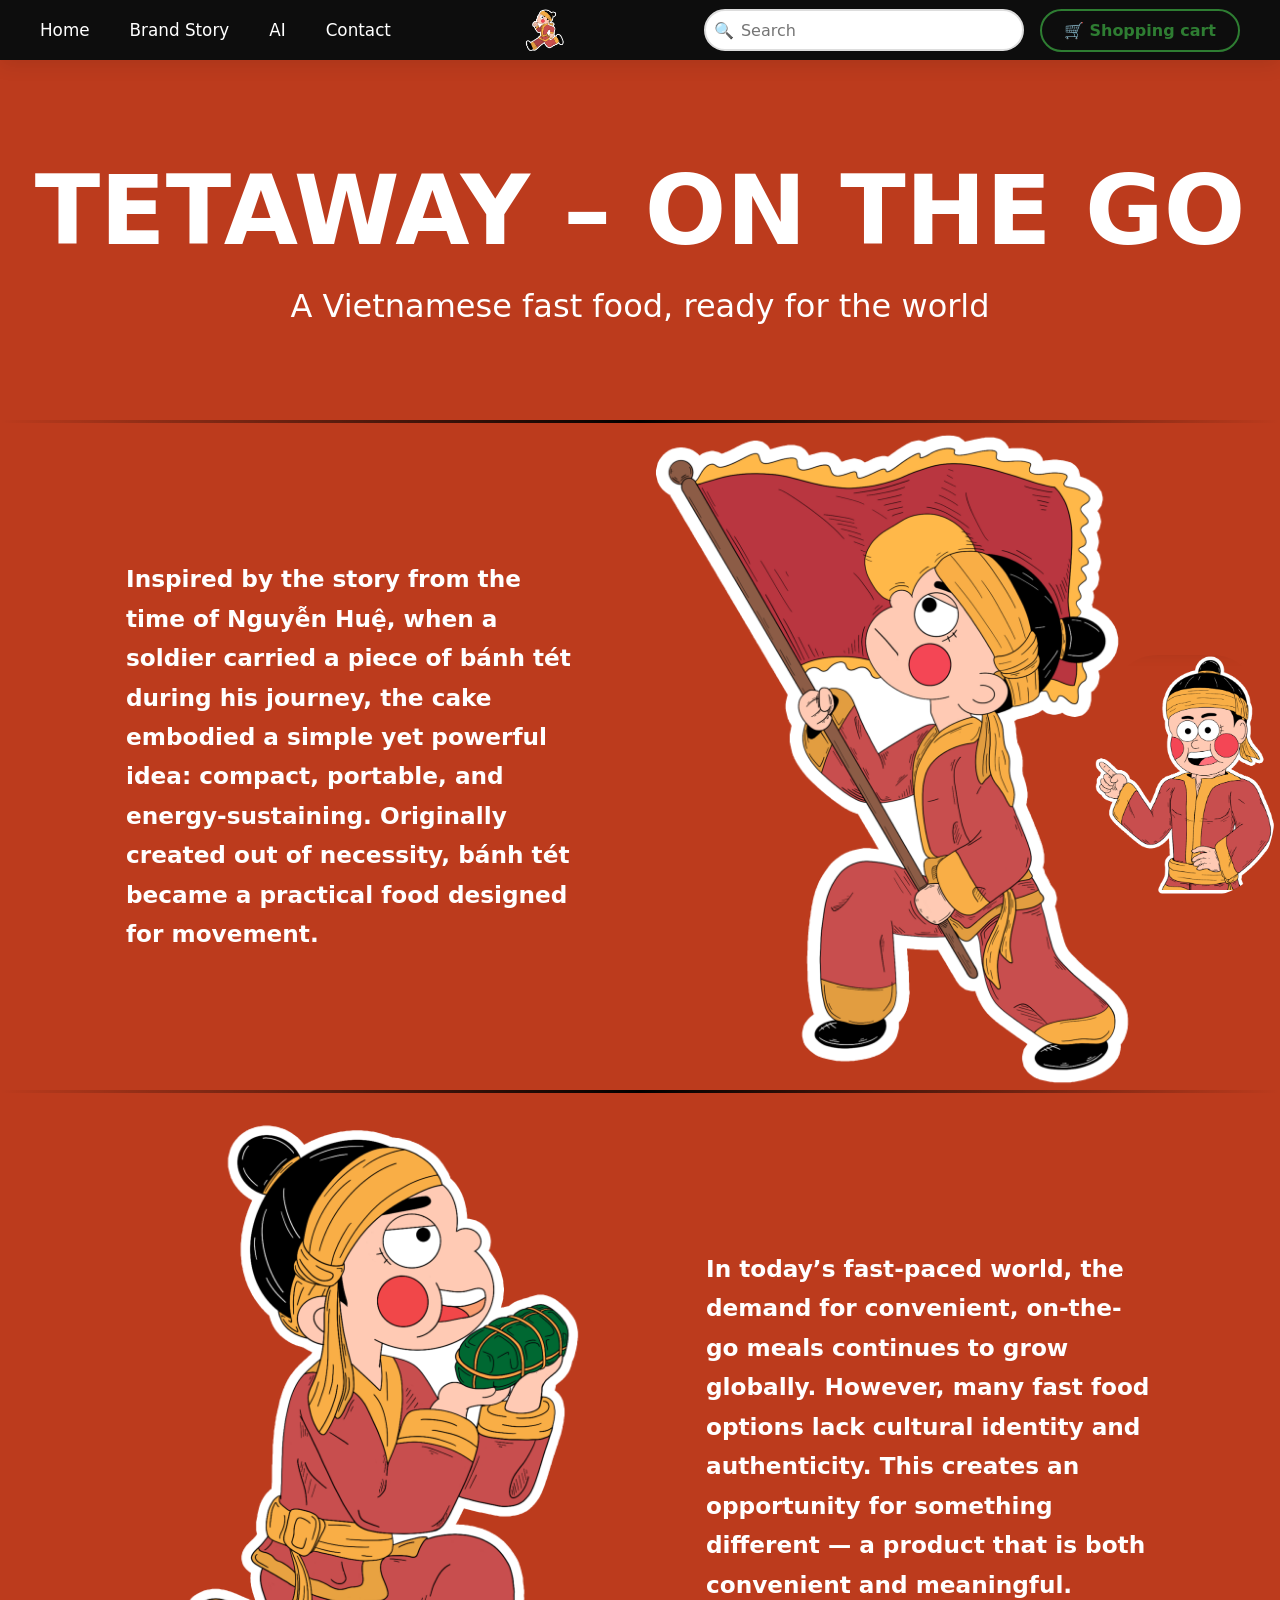
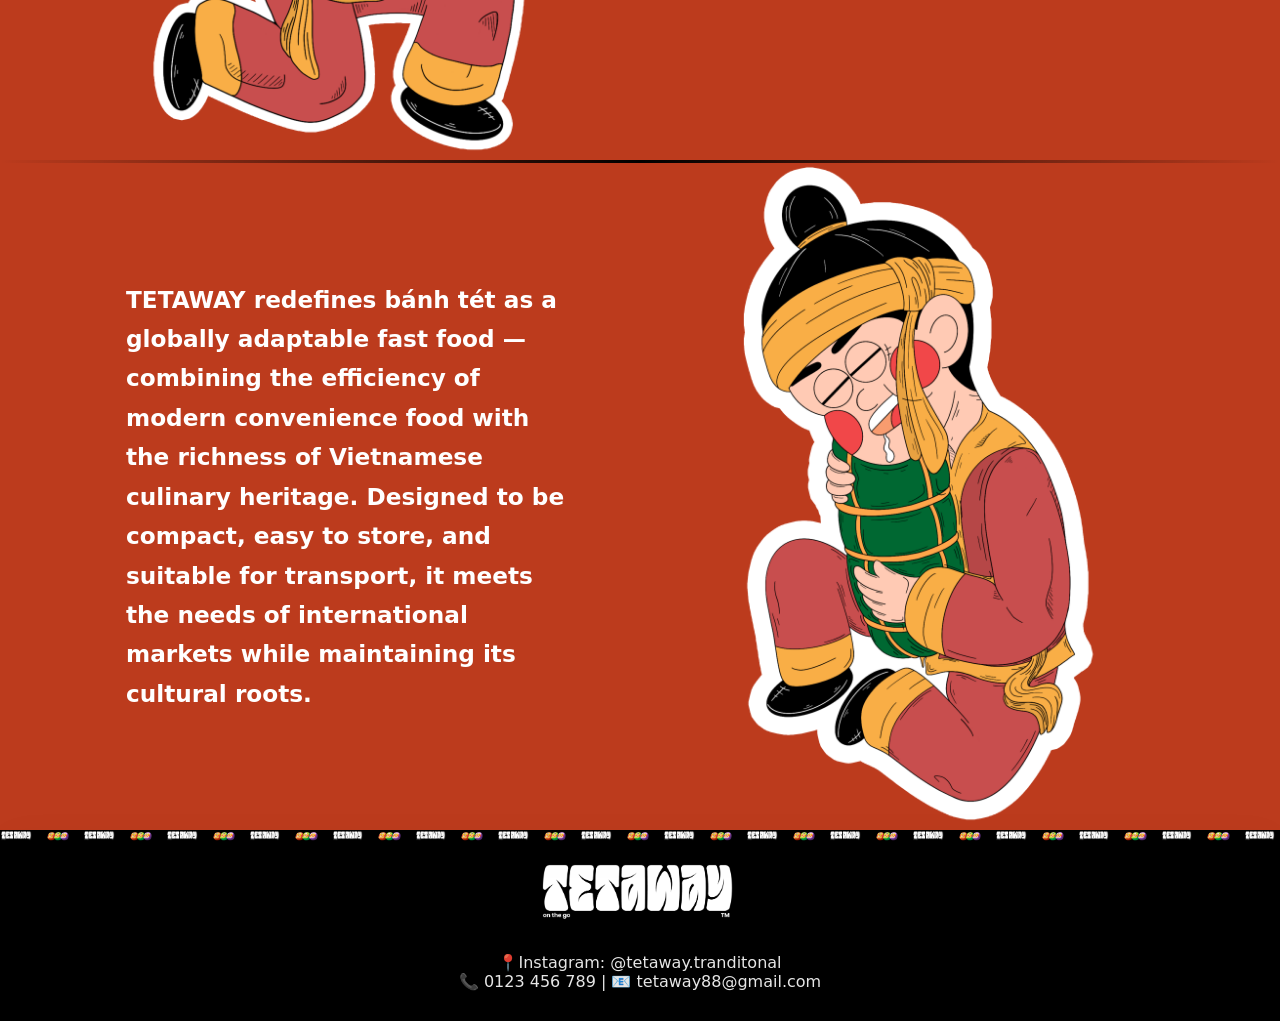
<file: brand.html>
<!doctype html>
<html lang="vi">
  <head>
    <meta charset="UTF-8" />
    <meta name="viewport" content="width=device-width, initial-scale=1.0" />
    <title>TETAWAY</title>
    <link rel="shortcut icon" href="img/logo.png" type="image/x-icon" />
    <link rel="stylesheet" href="style.css" />
    <!-- <link rel="stylesheet" href="script.js"> -->
      <!-- <script src="script.js"></script> -->

  </head>
</html>
<body>
    <div id="mainContent2">
        <!-- <div class="line">ahii</div> -->
      <!-- <img src="img/line.png" class="line1" alt="" /> -->
      <!-- HEADER -->
      <header class="header" id="mainHeader">
        <div class="container">
          <nav class="nav-menu" id="navMenu">
            <ul>
              <li><a href="index.html">Home</a></li>
              <li><a href="brand.html">Brand Story</a></li>
              <li><a onclick="openChat()" href="#chatButton">AI</a></li>
              <!-- <li><a href="#blog">Blog</a></li> -->
              <li><a href="#lienhe">Contact</a></li>
            </ul>
          </nav>
          <!-- Logo -->
          <div class="logo">
            <a href="index.html"
              ><img class="logo1" src="img/logo.png" alt="logo"
            /></a>
          </div>

          <!-- Menu -->

          <!-- Actions -->
          <div class="header-actions">
            <input
              class="search"
              placeholder="Search"
              type="search"
              name=""
              id=""
            />
            <a href="#" class="btn-cart">🛒 Shopping cart</a>
            <!-- <a href="#" class="btn-order">Đặt hàng Tết</a> -->

            <button class="hamburger" id="hamburger">
              <span></span>
              <span></span>
              <span></span>
            </button>
          </div>
        </div>
      </header>
    </div>
    <div class="about" style="padding: 0; background-color: #bc3b1d;">
        <div style="height: 40vh; text-align: center; display: flex; flex-direction: column; justify-content: center; align-items: center; gap: 20px;">
        <H2 style="color: white; font-size: 6rem;">TETAWAY – ON THE GO</H2>
        <p style="color: white; font-size: 2rem;">A Vietnamese fast food, ready for the world</p>
        </div>
        <div class="hr1"></div>
        <div class="textband"><p class="bandtext">Inspired by the story from the time of Nguyễn Huệ, when a soldier carried a piece of bánh tét during his journey, the cake embodied a simple yet powerful idea: compact, portable, and energy-sustaining. Originally created out of necessity, bánh tét became a practical food designed for movement.</p>
        <img style="width: 500px; height: auto; " src="img/camco.png" alt=""></div>
        <div class="hr1"></div>
        <div class="textband">
            <img src="img/cambanh.png" style="width: 500px; height: auto alt="">
            <p class="bandtext">In today’s fast-paced world, the demand for convenient, on-the-go meals continues to grow globally. However, many fast food options lack cultural identity and authenticity. This creates an opportunity for something different — a product that is both convenient and meaningful.</p>
        </div>
        <div class="hr1"></div>

        <div class="textband"><p class="bandtext">TETAWAY redefines bánh tét as a globally adaptable fast food — combining the efficiency of modern convenience food with the richness of Vietnamese culinary heritage. Designed to be compact, easy to store, and suitable for transport, it meets the needs of international markets while maintaining its cultural roots.</p>
        <img src="img/ombanh.png" style="width: 500px; height: auto; " alt=""></div>
        </div>
    </div>
    <div class="marquee-wrapper" id="brand">
          <div class="marquee" id="brand">
            <img src="img/tetaway.png" alt="">
            <img src="img/3anhem.png" alt="">
            <img src="img/tetaway.png" alt="">
            <img src="img/3anhem.png" alt="">
            <img src="img/tetaway.png" alt="">
            <img src="img/3anhem.png" alt="">
            <img src="img/tetaway.png" alt="">
            <img src="img/3anhem.png" alt="">
            <img src="img/tetaway.png" alt="">
            <img src="img/3anhem.png" alt="">
            <img src="img/tetaway.png" alt="">
            <img src="img/3anhem.png" alt="">
            <img src="img/tetaway.png" alt="">
            <img src="img/3anhem.png" alt="">
            <img src="img/tetaway.png" alt="">
            <img src="img/3anhem.png" alt="">
            <img src="img/tetaway.png" alt="">
            <img src="img/3anhem.png" alt="">
            <img src="img/tetaway.png" alt="">
            <img src="img/3anhem.png" alt="">
            <img src="img/tetaway.png" alt="">
            <img src="img/3anhem.png" alt=""><img src="img/tetaway.png" alt="">
            <img src="img/3anhem.png" alt=""><img src="img/tetaway.png" alt="">
            <img src="img/3anhem.png" alt=""><img src="img/tetaway.png" alt="">
            <img src="img/3anhem.png" alt=""><img src="img/tetaway.png" alt="">
            <img src="img/3anhem.png" alt=""><img src="img/tetaway.png" alt="">
            <img src="img/3anhem.png" alt=""><img src="img/tetaway.png" alt="">
            <img src="img/3anhem.png" alt=""><img src="img/tetaway.png" alt="">
            <img src="img/3anhem.png" alt=""><img src="img/tetaway.png" alt="">
            <img src="img/3anhem.png" alt=""><img src="img/tetaway.png" alt="">
            <img src="img/3anhem.png" alt=""><img src="img/tetaway.png" alt="">
            <img src="img/3anhem.png" alt=""><img src="img/tetaway.png" alt="">
            <img src="img/3anhem.png" alt=""><img src="img/tetaway.png" alt="">
            <img src="img/3anhem.png" alt=""><img src="img/tetaway.png" alt="">
            <img src="img/3anhem.png" alt=""><img src="img/tetaway.png" alt="">
            <img src="img/3anhem.png" alt=""><img src="img/tetaway.png" alt="">
            <img src="img/3anhem.png" alt="">
            <img src="img/tetaway.png" alt="">
            <img src="img/3anhem.png" alt="">
            <img src="img/tetaway.png" alt="">
            <img src="img/3anhem.png" alt="">
            <img src="img/tetaway.png" alt="">
            <img src="img/3anhem.png" alt="">
            <img src="img/tetaway.png" alt="">
            <img src="img/3anhem.png" alt="">
            <img src="img/tetaway.png" alt="">
            <img src="img/3anhem.png" alt="">
            <img src="img/tetaway.png" alt="">
            <img src="img/3anhem.png" alt="">
            <img src="img/tetaway.png" alt="">
            <img src="img/3anhem.png" alt="">
            <img src="img/tetaway.png" alt="">
            <img src="img/3anhem.png" alt="">
            <img src="img/tetaway.png" alt="">
            <img src="img/3anhem.png" alt="">
            <img src="img/tetaway.png" alt="">
            <img src="img/3anhem.png" alt="">
            <img src="img/tetaway.png" alt="">
            <img src="img/3anhem.png" alt=""><img src="img/tetaway.png" alt="">
            <img src="img/3anhem.png" alt=""><img src="img/tetaway.png" alt="">
            <img src="img/3anhem.png" alt=""><img src="img/tetaway.png" alt="">
            <img src="img/3anhem.png" alt=""><img src="img/tetaway.png" alt="">
            <img src="img/3anhem.png" alt=""><img src="img/tetaway.png" alt="">
            <img src="img/3anhem.png" alt=""><img src="img/tetaway.png" alt="">
            <img src="img/3anhem.png" alt=""><img src="img/tetaway.png" alt="">
            <img src="img/3anhem.png" alt=""><img src="img/tetaway.png" alt="">
            <img src="img/3anhem.png" alt=""><img src="img/tetaway.png" alt="">
            <img src="img/3anhem.png" alt=""><img src="img/tetaway.png" alt="">
            <img src="img/3anhem.png" alt=""><img src="img/tetaway.png" alt="">
            <img src="img/3anhem.png" alt=""><img src="img/tetaway.png" alt="">
            <img src="img/3anhem.png" alt=""><img src="img/tetaway.png" alt="">
            <img src="img/3anhem.png" alt=""><img src="img/tetaway.png" alt="">
            <img src="img/3anhem.png" alt=""><img src="img/tetaway.png" alt="">
            <img src="img/3anhem.png" alt="">
            <img src="img/tetaway.png" alt="">
            <img src="img/3anhem.png" alt="">
            <img src="img/tetaway.png" alt="">
            <img src="img/3anhem.png" alt="">
            <img src="img/tetaway.png" alt="">
            <img src="img/3anhem.png" alt="">
            <img src="img/tetaway.png" alt="">
            <img src="img/3anhem.png" alt="">
            <img src="img/tetaway.png" alt="">
            <img src="img/3anhem.png" alt="">
            <img src="img/tetaway.png" alt="">
            <img src="img/3anhem.png" alt="">
            <img src="img/tetaway.png" alt="">
            <img src="img/3anhem.png" alt="">
            <img src="img/tetaway.png" alt="">
            <img src="img/3anhem.png" alt="">
            <img src="img/tetaway.png" alt="">
            <img src="img/3anhem.png" alt="">
            <img src="img/tetaway.png" alt="">
            <img src="img/3anhem.png" alt="">
            <img src="img/tetaway.png" alt="">
            <img src="img/3anhem.png" alt=""><img src="img/tetaway.png" alt="">
            <img src="img/3anhem.png" alt=""><img src="img/tetaway.png" alt="">
            <img src="img/3anhem.png" alt=""><img src="img/tetaway.png" alt="">
            <img src="img/3anhem.png" alt=""><img src="img/tetaway.png" alt="">
            <img src="img/3anhem.png" alt=""><img src="img/tetaway.png" alt="">
            <img src="img/3anhem.png" alt=""><img src="img/tetaway.png" alt="">
            <img src="img/3anhem.png" alt=""><img src="img/tetaway.png" alt="">
            <img src="img/3anhem.png" alt=""><img src="img/tetaway.png" alt="">
            <img src="img/3anhem.png" alt=""><img src="img/tetaway.png" alt="">
            <img src="img/3anhem.png" alt=""><img src="img/tetaway.png" alt="">
            <img src="img/3anhem.png" alt=""><img src="img/tetaway.png" alt="">
            <img src="img/3anhem.png" alt=""><img src="img/tetaway.png" alt="">
            <img src="img/3anhem.png" alt=""><img src="img/tetaway.png" alt="">
            <img src="img/3anhem.png" alt=""><img src="img/tetaway.png" alt="">
            <img src="img/3anhem.png" alt=""><img src="img/tetaway.png" alt="">
            <img src="img/3anhem.png" alt="">
            </div>
        </div>
<!-- <div class="hr1"></div> -->
     <!-- FOOTER -->
      <footer class="footer" id="lienhe">
        <div class="footer-content">
          <div class="footer-logo"><img style="width: 200px;
          height: auto;" src="img/tetaway.png" alt=""></div>
          <!-- <p>Mang hương vị Tết truyền thống đến mọi nhà</p> -->
          <p>
            📍Instagram: @tetaway.tranditonal <br> 📞 0123 456 789 | 📧 tetaway88@gmail.com
          </p>
          <!-- <p class="copyright">© 2026 Bánh Tét Việt. All rights reserved.</p> -->
        </div>
      </footer>
      <script src="script.js"></script>

      <!-- FLOATING CHAT WIDGET WITH MASCOT -->
    <div class="chat-widget">
      <!-- Nút chat là hình mascot -->
      <div class="chat-button" id="chatButton">
        <img src="img/nobi.png" alt="Mascot" class="mascot-img" />
        <span class="help-text">What can I help you with?</span>
      </div>

      <!-- Cửa sổ chat -->
      <div class="chat-window" id="chatWindow">
        <div class="chat-header">
          <div class="chat-header-info">
            <img src="img/tetaway.png" alt="Mascot" class="chat-avatar-img" />
            <!-- <h4>TETAWAY</h4> -->
            <!-- <p>Trợ lý • Trả lời nhanh</p> -->
          </div>
          <div></div>
          <button class="chat-close" id="chatClose">✕</button>
        </div>
        <div class="chat-bodycc">
          <div class="chat-character">
            <img id="characterImg" src="img/tetchicho.png" />
          </div>

          <div class="chat-bodyc">
            <div class="chat-body" id="chatBody">
              <div class="message-bot">
                Hello! 👋<br />
                I'm the mascot for TETAWAY.<br />
                What can I help you with today?
              </div>
            </div>

            <!-- Quick Replies (câu hỏi mẫu) -->
            <div class="quick-replies" id="quickReplies">
              <button class="quick-btn" onclick="handleQuick('store')">
                Why is the mascot a soldier?
              </button>
              <button class="quick-btn" onclick="handleQuick('price')">
                Does TETAWAY have any exciting programs coming up?
              </button>
              <button class="quick-btn" onclick="handleQuick('ship')">
                TETAWAY journey was born
              </button>
              <button class="quick-btn" onclick="handleQuick('vegan')">
                TETAWAY bakery nearby
              </button>
              <button class="quick-btn" onclick="handleQuick('save')">
                Hii
              </button>
            </div>
          </div>
        </div>
        <div class="chat-footer">
          <input
            type="text"
            id="chatInput"
            placeholder="Enter your message..."
            autocomplete="off"
          />
          <button id="chatSend">Send</button>
        </div>
      </div>
    </div>
</body>
</html>
</file>
<file: style.css>
@import url("https://fonts.googleapis.com/css2?family=Playfair+Display:wght@700&family=Inter:wght@400;500;600&display=swap");

@font-face {
  font-family: "MyFont";
  src: url("font/1FTVVIPParkinsans-Bold.ttf") format("truetype");
}

/* ====================== RESET & VARIABLES ====================== */
* {
  margin: 0;
  padding: 0;
  box-sizing: border-box;
  font-family:
    system-ui,
    -apple-system,
    BlinkMacSystemFont,
    "Segoe UI",
    Roboto,
    Oxygen,
    Ubuntu,
    Cantarell,
    "Open Sans",
    "Helvetica Neue",
    sans-serif;
}

:root {
  --primary: #2e7d32;
  --accent: #f4a261;
  --light-green: #e8f5e9;
  --dark: #1f2a1f;
  --text: #333333;
}

/* ====================== HEADER ====================== */
.header {
  background: rgba(0, 0, 0, 0.95);
  backdrop-filter: blur(12px);
  box-shadow: 0 4px 20px rgba(0, 0, 0, 0.1);
  position: sticky;
  top: 0;
  z-index: 1000;
  transition: all 0.3s ease;
  font-family:
    system-ui,
    -apple-system,
    BlinkMacSystemFont,
    "Segoe UI",
    Roboto,
    Oxygen,
    Ubuntu,
    Cantarell,
    "Open Sans",
    "Helvetica Neue",
    sans-serif;
}

.container {
  max-width: 1500px;
  margin: 0 auto;
  padding: 0 40px;
  display: flex;
  align-items: center;
  justify-content: space-between;
  height: 60px;
}

.logo img {
  margin-top: 10px;
  width: 90px;
  height: auto;
  object-fit: contain;
}

.nav-menu ul {
  display: flex;
  list-style: none;
  gap: 40px;
}

.nav-menu a {
  color: white;
  text-decoration: none;
  font-weight: 500;
  font-size: 1.05rem;
  transition: color 0.3s ease;
}

.nav-menu a:hover {
  color: var(--primary);
}

/* Header Actions */
.header-actions {
  display: flex;
  align-items: center;
  gap: 16px;
}

.search {
  width: 320px;
  height: 42px;
  padding: 0 18px;
  border: 2px solid #ddd;
  border-radius: 50px;
  font-size: 1rem;
  outline: none;
  transition: all 0.3s ease;
}

.search:focus {
  border-color: var(--primary);
  width: 380px;
}

.btn-cart {
  padding: 10px 22px;
  border-radius: 50px;
  background: transparent;
  color: var(--primary);
  border: 2px solid var(--primary);
  text-decoration: none;
  font-weight: 600;
  transition: all 0.3s ease;
}

.btn-cart:hover {
  background: var(--primary);
  color: white;
}

.hamburger {
  display: none;
  flex-direction: column;
  gap: 5px;
  background: none;
  border: none;
  cursor: pointer;
  padding: 8px;
}

.hamburger span {
  width: 28px;
  height: 3px;
  background: white;
  transition: all 0.3s ease;
}

/* ====================== HERO ====================== */
.hero {
  background-color: #8ad23d;
  max-height: 90vh;
  display: flex;
  align-items: center;
  justify-content: center;
  text-align: center;
  position: relative;
  overflow: hidden;
  padding: 100px 5%;
}

.anhlogo {
  width: 111%;
  /* max-width: 2080px; */
  height: auto;
  object-fit: contain;
}

/* Line separator */
.line1 {
  width: 100%;
  height: auto;
  display: block;
}

.hr {
  border: none;
  height: 3px;
  background: linear-gradient(
    to right,
    transparent,
    var(--primary),
    transparent
  );
}
.hr1 {
  border: none;
  height: 3px;
  background: linear-gradient(to right, transparent, #000000, transparent);
}
.header-actions {
  position: relative;
}

.search {
  padding-left: 35px;
}

.header-actions::before {
  content: "🔍";
  position: absolute;
  left: 10px;
  top: 50%;
  transform: translateY(-50%);
}
/* ====================== SECTIONS ====================== */
section {
  /* padding: 100px 5%; */
}

.about {
  background-color: #8ad23d;
  text-align: center;
  padding: 40px 0px 60px 0;
}

.about h2 {
  font-family:
    system-ui,
    -apple-system,
    BlinkMacSystemFont,
    "Segoe UI",
    Roboto,
    Oxygen,
    Ubuntu,
    Cantarell,
    "Open Sans",
    "Helvetica Neue",
    sans-serif;
  font-size: 3.2rem;
  color: var(--dark);
  /* margin-bottom: 30px; */
}

.about-text {
  max-width: 1200px;
  margin: 0 auto;
  font-size: 1.25rem;
  line-height: 1.7;
  color: #2c2c2c;
  font-weight: 700;
  padding-bottom: 50px;
}

.section-title {
  font-family:
    system-ui,
    -apple-system,
    BlinkMacSystemFont,
    "Segoe UI",
    Roboto,
    Oxygen,
    Ubuntu,
    Cantarell,
    "Open Sans",
    "Helvetica Neue",
    sans-serif;
  font-size: 3rem;
  color: var(--dark);
  text-align: center;
  margin-bottom: 60px;
}

/* Products */
.products {
  background-color: #8ad23d;
}

.product-grid {
  display: grid;
  grid-template-columns: repeat(auto-fit, minmax(320px, 1fr));
  gap: 80px;
  max-width: 1400px;
  margin: 0 auto;
}

/* ==================== PRODUCT CARD - HOVER VIDEO ==================== */
.product-card {
  position: relative; /* Quan trọng: làm container */
  overflow: hidden;
  border-radius: 16px;
  /* background: white; */
  /* box-shadow: 0 10px 30px rgba(0, 0, 0, 0.08); */
  transition:
    transform 0.4s ease,
    box-shadow 0.4s ease;
}
.product-card1 {
  position: relative; /* Quan trọng: làm container */
  overflow: hidden;
  border-radius: 16px;
  /* background: white; */
  /* box-shadow: 0 10px 30px rgba(0, 0, 0, 0.08); */
  transition:
    transform 0.4s ease,
    box-shadow 0.4s ease;
}

.product-card:hover {
  transform: translateY(-12px);
  box-shadow: 0 20px 40px rgba(0, 0, 0, 0.15);
}
.product-card1:hover {
  transform: translateY(-12px);
  /* box-shadow: 0 20px 40px rgba(0, 0, 0, 0.15); */
}
.video-product {
}

/* Ảnh và Video cùng kích thước, chồng lên nhau */
.product-card img,
.product-card video {
  width: 100%;
  height: auto;
  object-fit: cover;
  border-radius: 16px 16px 0 0;
  transition: opacity 0.4s ease;
}
.product-card1 img,
.product-card1 video {
  width: 100%;
  height: auto;
  object-fit: cover;
  border-radius: 16px 16px 0 0;
  transition: opacity 0.4s ease;
}

/* Video nằm chồng lên ảnh */
.product-card video {
  position: absolute;

  top: 0;
  left: 0;
  opacity: 0; /* Ẩn ban đầu bằng opacity */
  pointer-events: none; /* Không chặn click */
  z-index: 2;
}

/* Khi hover: hiện video, ẩn ảnh */
.product-card:hover img {
  opacity: 0;
}

.product-card:hover video {
  width: 100%;
  height: auto;
  opacity: 1;
}

.product-info {
  padding: 24px;
  text-align: center;
}

.product-info h3 {
  font-size: 1.65rem;
  margin-bottom: 12px;
  color: var(--primary);
}

.product-info strong {
  color: var(--primary);
  font-size: 1.2rem;
  display: block;
  margin-top: 12px;
}

/* Why Us */
.why-us {
  background: white;
}

.features {
  display: flex;
  justify-content: center;
  gap: 50px;
  flex-wrap: wrap;
  max-width: 1100px;
  margin: 0 auto;
}

.feature {
  max-width: 300px;
  text-align: center;
}

.feature h3 {
  color: var(--primary);
  margin-bottom: 16px;
  font-size: 1.5rem;
}

/* ====================== FOOTER ====================== */
.footer {
  background: black;
  color: white;
  text-align: center;
  padding: 20px;
}

.footer-logo {
  font-size: 2.4rem;
  margin-bottom: 16px;
  font-family: "Playfair Display", serif;
}

.footer p {
  margin: 10px 0;
  opacity: 0.9;
}

.copyright {
  margin-top: 50px;
  opacity: 0.6;
  font-size: 0.95rem;
}

/* ====================== RESPONSIVE ====================== */
@media (max-width: 992px) {
  .container {
    padding: 0 20px;
  }

  .nav-menu {
    position: fixed;
    top: 80px;
    left: -100%;
    width: 100%;
    height: calc(100vh - 80px);
    background: white;
    transition: left 0.4s ease;
    padding-top: 50px;
    box-shadow: 0 10px 20px rgba(0, 0, 0, 0.1);
  }

  .nav-menu.active {
    left: 0;
  }

  .nav-menu ul {
    flex-direction: column;
    align-items: center;
    gap: 35px;
  }

  .nav-menu a {
    color: var(--dark);
    font-size: 1.4rem;
  }

  .hamburger {
    display: flex;
  }

  .search {
    width: 220px;
  }

  .search:focus {
    width: 260px;
  }
}

@media (max-width: 576px) {
  .about h2,
  .section-title {
    font-size: 2.4rem;
  }

  /* .product-grid {
    grid-template-columns: 1fr;
  } */
}

/* ==================== WHY US - MARQUEE 16 IMAGES ==================== */
.why-us {
  background: #000000;
  padding: 30px 0px;
  overflow: hidden;
}

.why-us .section-title {
  margin-bottom: 60px;
  text-align: center;
}

.marquee-wrapper {
  position: relative;
  width: 100%;
  overflow: hidden;
  padding: 30px 0;
  background: #000000;
  border-radius: 24px;
  box-shadow: 0 10px 40px rgba(0, 0, 0, 0.05);
}

.marquee {
  display: flex;
  gap: 15px;
  animation: marquee 45s linear infinite; /* Tốc độ phù hợp với 16 ảnh */
  width: max-content;
}
.marquee#brand {
  display: flex;
  gap: 15px;
  animation: marquee 21s linear infinite; /* Tốc độ phù hợp với 16 ảnh */
  width: max-content;
}
.marquee img {
  width: auto;
  height: 400px;
  object-fit: cover;
  border-radius: 35px;
  box-shadow: 0 8px 25px rgba(0, 0, 0, 0.12);
  flex-shrink: 0;
  transition: transform 0.3s ease;
}
.marquee-wrapper#brand {
  position: relative;
  width: 100%;
  overflow: hidden;
  padding: 1px;
  background: #000000;
  border-radius: 0px;
  box-shadow: 0;
}
.marquee#brand img {
  height: 10px;
  width: auto;
  border-radius: 0px;
}
.marquee#brandd img {
  height: 20px;
  width: auto;
  border-radius: 0px;
}
.textband img:hover {
  transform: scale(1.05);
}
.marquee img:hover {
  transform: scale(1.05);
}

/* Animation chạy từ phải sang trái */
@keyframes marquee {
  from {
    transform: translateX(0%);
  }
  to {
    transform: translateX(-50%);
  }
}

/* Tạm dừng khi hover vào vùng ảnh */
.marquee-wrapper:hover .marquee {
  animation-play-state: paused;
}

/* Responsive */
@media (max-width: 992px) {
  .marquee img {
    width: auto;
    height: 220px;
  }
  .marquee {
    animation-duration: 38s;
  }
}

@media (max-width: 576px) {
  .marquee img {
    width: auto;
    height: 180px;
  }
  .marquee {
    gap: 18px;
    animation-duration: 32s;
  }
}
/* ==================== FLOATING CHAT WIDGET WITH MASCOT ==================== */
.chat-widget {
  position: fixed;
  bottom: 5px;
  right: 5px;
  z-index: 9999;
  font-family:
    system-ui,
    -apple-system,
    BlinkMacSystemFont,
    "Segoe UI",
    Roboto,
    sans-serif;
}
.chat-bodycc {
  display: flex;
  height: 520px;
}
.chat-bodyc {
  width: 65%;
  /* padding: 15px; */
  display: flex;
  flex-direction: column;
}
.chat-character {
  width: 35%;
  background: #f5f5f5;
  display: flex;
  align-items: flex-end;
  justify-content: center;
}
.chat-character img {
  max-height: 100%;
  transition: 0.3s;
}
.message-bot {
  background: #eee;
  padding: 10px;
  border-radius: 10px;
  margin-bottom: 10px;
}

.chat-button {
  width: 180px;
  height: auto;
  border-radius: 35%;
  /* background: #8ad23d; */
  /* box-shadow: 0 8px 25px rgba(46, 125, 50, 0.35); */
  cursor: pointer;
  overflow: hidden;
  position: relative;
  transition: all 0.3s ease;
  /* border: 4px solid var(--primary); */
  display: flex;
  align-items: center;
  justify-content: center;
}

.chat-button:hover {
  transform: scale(1.08);
  box-shadow: 0 12px 35px rgba(46, 125, 50, 0.5);
}
.imgproduct:hover {
  transform: scale(1.05);
}

.mascot-img {
  width: 100%;
  height: 100%;
  object-fit: cover;
}

/* Text hiện khi hover mascot */
.help-text {
  position: absolute;
  top: -52px;
  left: 50%;
  transform: translateX(-50%);
  background: var(--dark);
  color: white;
  padding: 9px 18px;
  border-radius: 25px;
  font-size: 0.97rem;
  white-space: nowrap;
  box-shadow: 0 6px 20px rgba(0, 0, 0, 0.25);
  pointer-events: none;
  z-index: 10;
  opacity: 1; /* Luôn hiển thị */
  transition: all 0.3s ease;
}

.chat-button:hover .help-text {
  opacity: 1;
  top: -58px;
}

/* Chat Window */
.chat-window {
  display: none;
  position: absolute;
  bottom: -5px;
  right: -5px;
  width: 1000px;
  height: 642px;
  background: white;
  border-radius: 20px;
  box-shadow: 0 15px 45px rgba(0, 0, 0, 0.25);
  overflow: hidden;
  flex-direction: column;
}

.chat-window.active {
  display: flex;
}

/* Chat Header */
.chat-header {
  background: var(--primary);
  color: white;
  /* padding: 10px 20px; */
  display: flex;
  align-items: center;
  justify-content: space-between;
}

.chat-header-info {
  display: flex;
  align-items: center;
  gap: 12px;
  /* margin: 0 auto; */
}

.chat-avatar-img {
  width: 150px;
  height: auto;
  padding-left: 20px;
  padding-top: 5px;
  /* border-radius: 50%; */
  object-fit: cover;
  /* border: 2px solid rgba(255, 255, 255, 0.4); */
}

.chat-header h4 {
  margin: 0;
  font-size: 1.15rem;
}

.chat-header p {
  margin: 3px 0 0;
  font-size: 0.85rem;
  opacity: 0.95;
}

.chat-close {
  background: none;
  border: none;
  color: white;
  font-size: 1.5rem;
  cursor: pointer;
  padding: 5px;
  opacity: 0.9;
}

.chat-close:hover {
  opacity: 1;
}

/* Chat Body */
.chat-body {
  flex: 1;
  padding: 20px;
  background: #f9f9f9;
  overflow-y: auto;
  display: flex;
  flex-direction: column;
  gap: 12px;
  max-height: 800px;
}

.message {
  max-width: 85%;
  padding: 12px 16px;
  border-radius: 18px;
  line-height: 1.5;
  font-size: 1rem;
}

.message.bot {
  align-self: flex-start;
  background: white;
  border-bottom-left-radius: 5px;
}

.message.user {
  align-self: flex-end;
  background: var(--primary);
  color: white;
  border-bottom-right-radius: 5px;
}

/* Quick Replies */
.quick-replies {
  padding: 5px 6px;
  background: #f0f4f0;
  display: flex;
  flex-wrap: wrap;
  gap: 2px;
  border-top: 1px solid #eee;
}

.quick-btn {
  background: white;
  border: 1.5px solid var(--primary);
  color: var(--primary);
  padding: 5px 6px;
  border-radius: 25px;
  font-size: 0.8rem;
  cursor: pointer;
  transition: all 0.25s ease;
  white-space: nowrap;
}

.quick-btn:hover {
  background: var(--primary);
  color: white;
  transform: translateY(-1px);
}

/* Chat Footer */
.chat-footer {
  padding: 12px 16px;
  background: white;
  border-top: 1px solid #eee;
  display: flex;
  gap: 10px;
}

.chat-footer input {
  flex: 1;
  padding: 14px 18px;
  border: 1.5px solid #ddd;
  border-radius: 30px;
  outline: none;
  font-size: 1rem;
}

.chat-footer input:focus {
  border-color: var(--primary);
}

.chat-footer button {
  background: var(--primary);
  color: white;
  border: none;
  padding: 0 24px;
  border-radius: 30px;
  cursor: pointer;
  font-weight: 600;
  transition: all 0.2s;
}

.chat-footer button:hover {
  background: #1e5c22;
}

/* INTRO */
#intro {
  position: fixed;
  width: 100%;
  height: 100%;
  background: black;
  z-index: 99999;
}

#intro video {
  width: 100%;
  height: 100%;
  object-fit: cover;
}

/* LỚP NỀN MỜ */
#askOverlay {
  position: fixed;
  top: 0;
  left: 0;
  width: 100%;
  height: 100%;
  background: rgba(255, 247, 247, 0.4); /* làm tối nhẹ */
  backdrop-filter: blur(6px); /* blur nền */
  display: none;
  z-index: 9998;
}

/* BOX CÂU HỎI */
#askBox {
  display: none;
  position: fixed;
  top: 50%;
  left: 50%;
  transform: translate(-50%, -50%);
  /* background: white; */
  padding: 40px;
  border-radius: 20px;
  text-align: center;
  z-index: 9999;
}

#askBox h2 {
  margin-bottom: 20px;
}
/* Mascot video */
.ask-mascot {
  position: relative;
  width: 800px;
  margin: 0 auto -30px;
}

.ask-mascot video {
  width: 100%;
  height: auto;
  object-fit: contain;
  border-radius: 30px;
}

.ask-mascot video {
  animation: float 2s infinite ease-in-out;
}
.mascot-buttons {
  position: absolute;
  bottom: 30px;
  /* right: -120px; vị trí nút */
  left: 85%;
  transform: translateX(-50%);
  display: flex;
  /* gap: 10px; */
}
.mascot-buttons button {
  padding: 6px 12px;
  border-radius: 20px;
  border: none;
  background: rgba(0, 0, 0, 0.6); /* nền mờ */
  color: white;
  cursor: pointer;
  font-size: 12px;
}

@keyframes float {
  0% {
    transform: translateY(0);
  }
  50% {
    transform: translateY(-8px);
  }
  100% {
    transform: translateY(0);
  }
}

#askBox button {
  margin: 0px 10px;
  padding: 12px 25px;
  border-radius: 30px;
  border: 1px solid #8ad23d;
  background: #000000;
  color: white;
  cursor: pointer;
  font-size: 16px;
}
#askBox button:hover {
  /* background: #000000; */
  /* font-size: 125%; */
  font-weight: bold;
  color: rgb(203, 37, 37);
}

#askBox {
  opacity: 0;
  transform: translate(-50%, -40%);
  transition: 0.4s;
}

#askBox.show {
  opacity: 1;
  transform: translate(-50%, -50%);
}
.textband {
  display: flex;
  /* flex-direction: column; */
  gap: 80px;
  /* gap: 1px solid black; */
  text-align: center;
  justify-content: center;
  align-items: center;
  /* padding: 20px; */
}
.bandtext {
  max-width: 35%;
  font-size: 1.45rem;
  line-height: 1.7;
  color: #ffffff;
  font-weight: 800;
  text-align: left;
}
</file>
